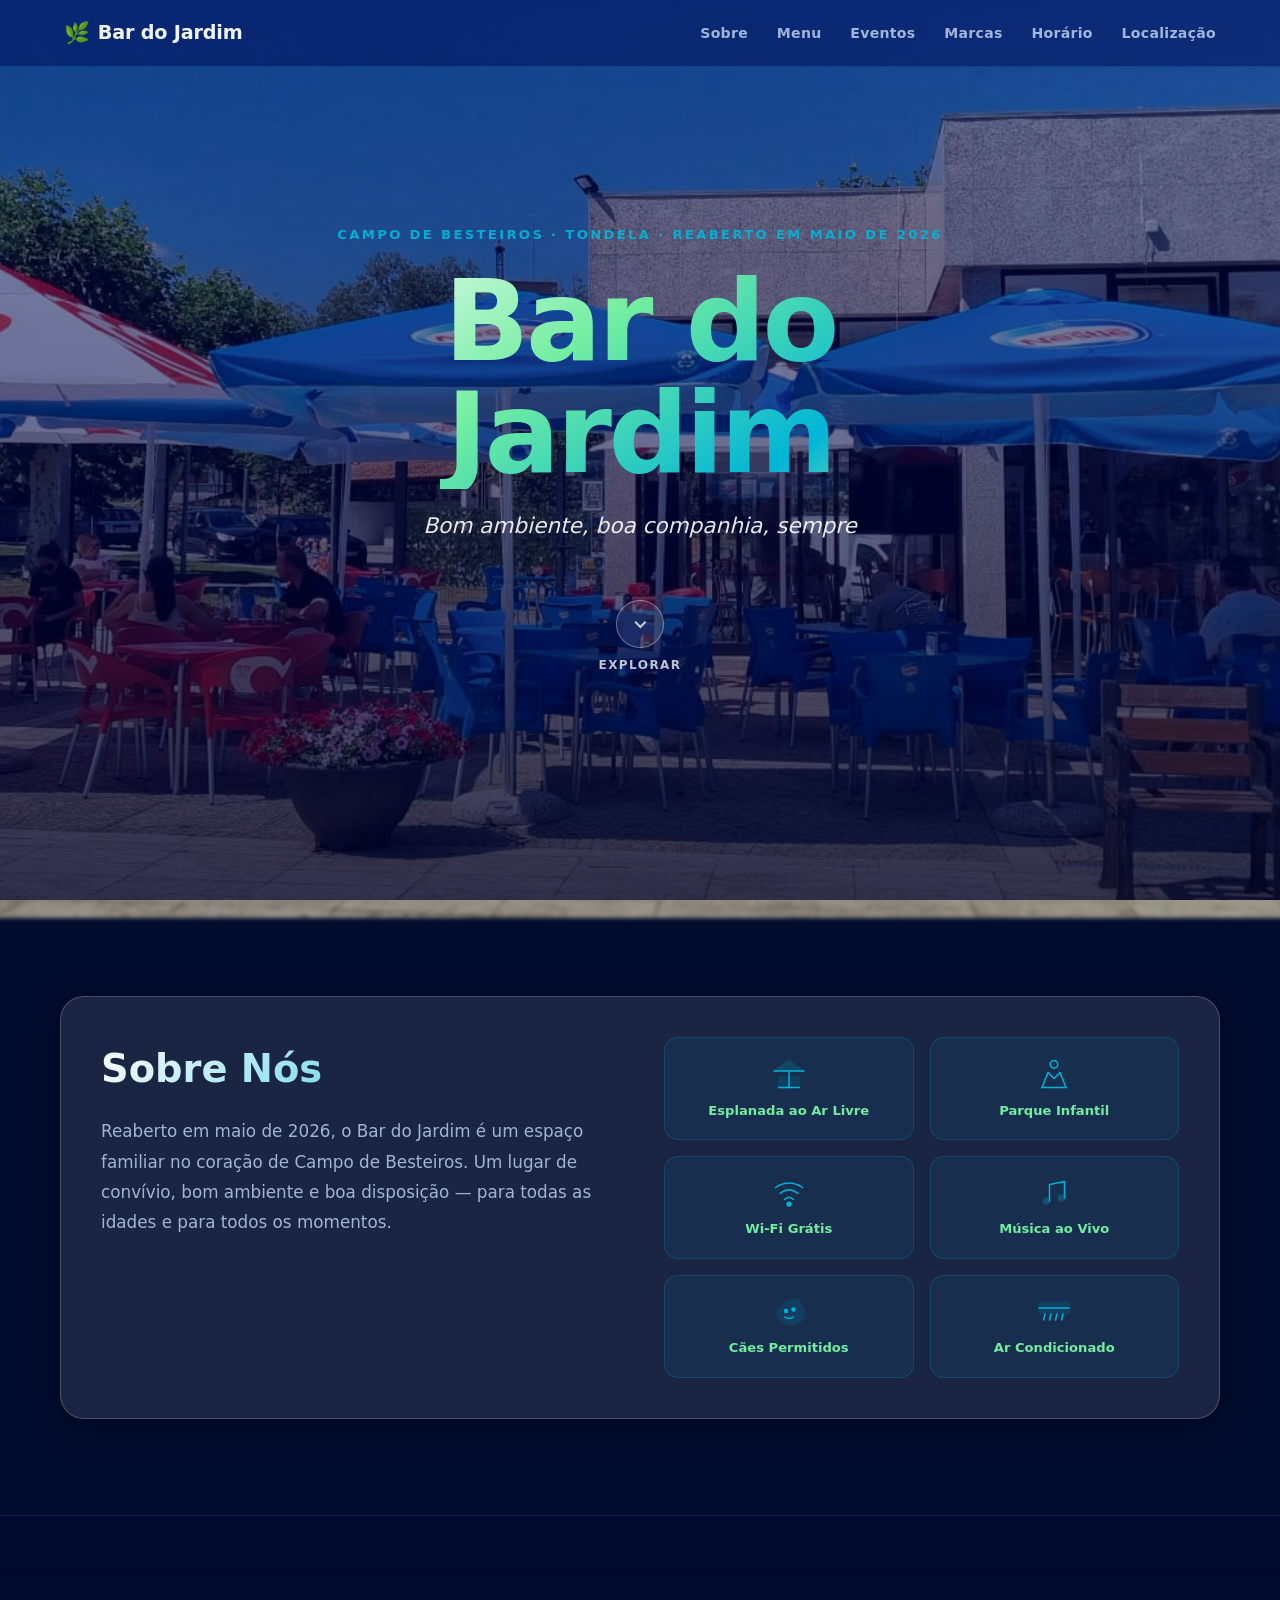
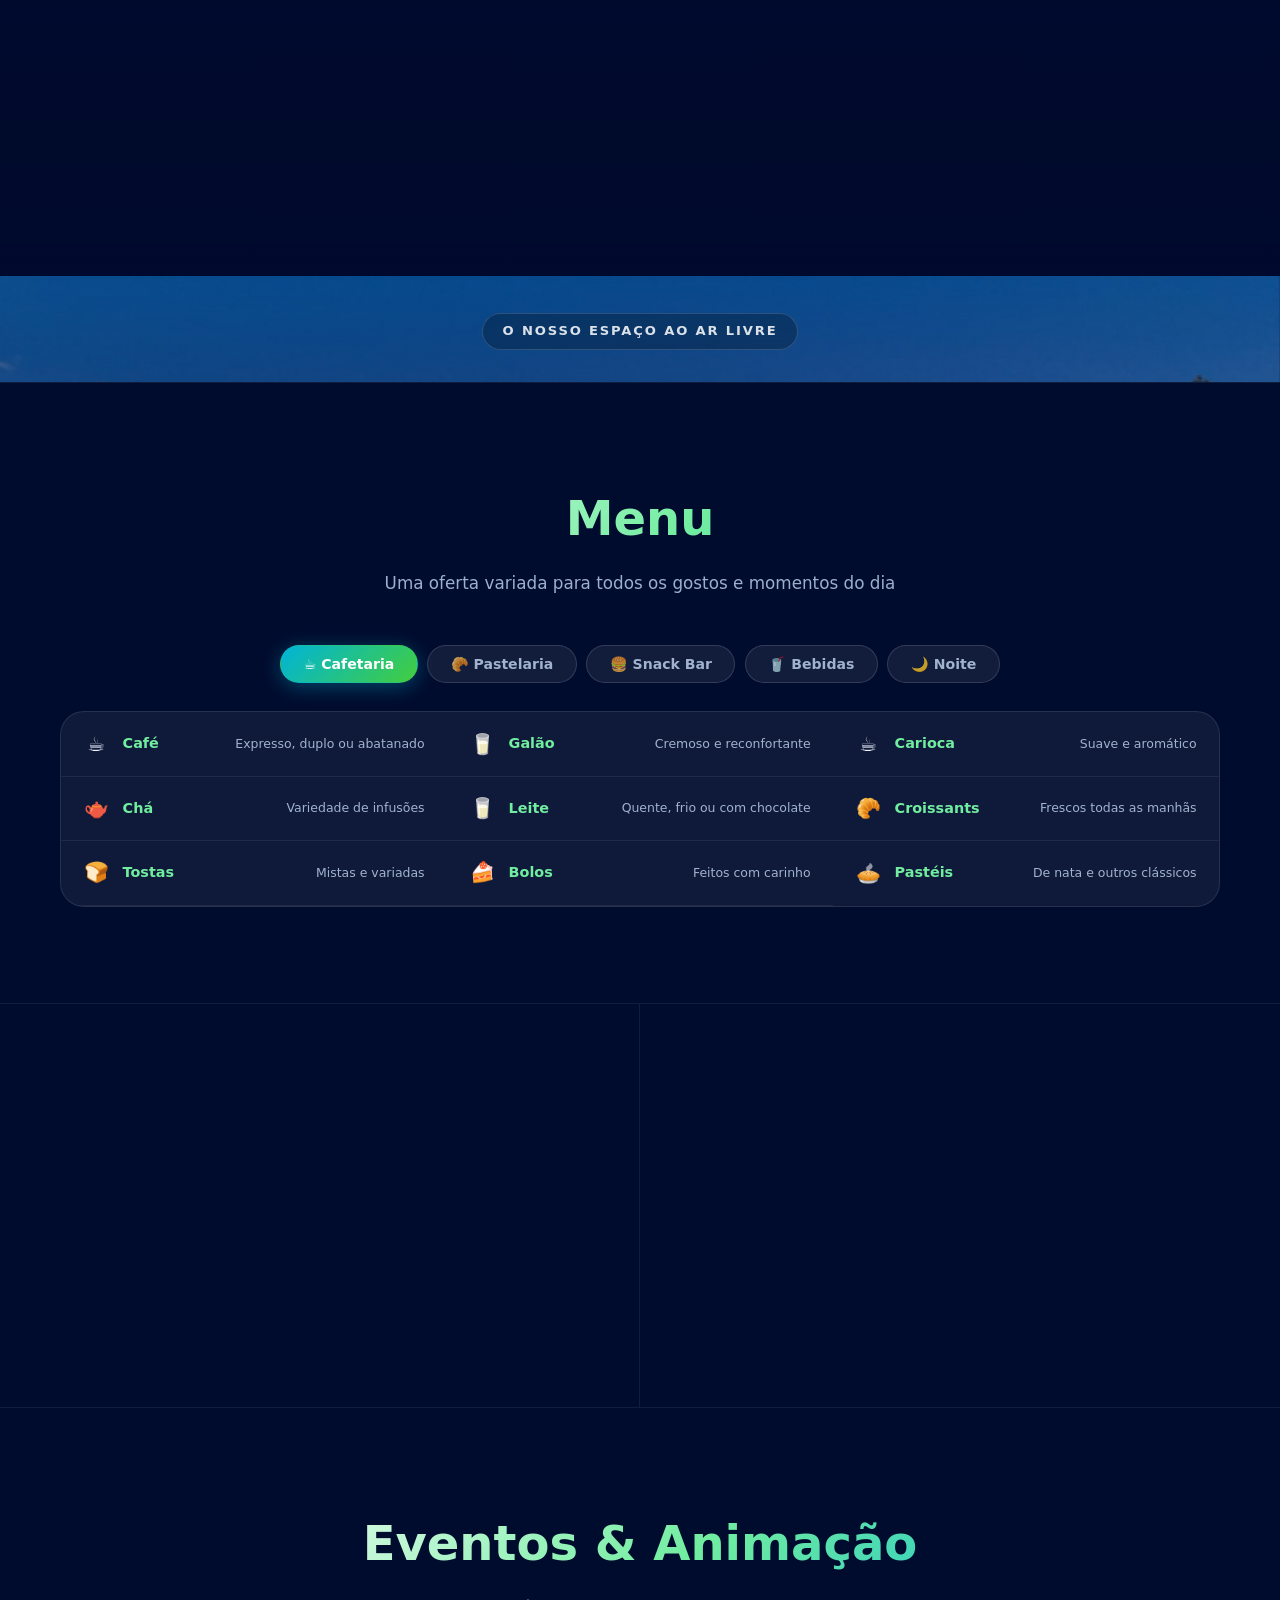
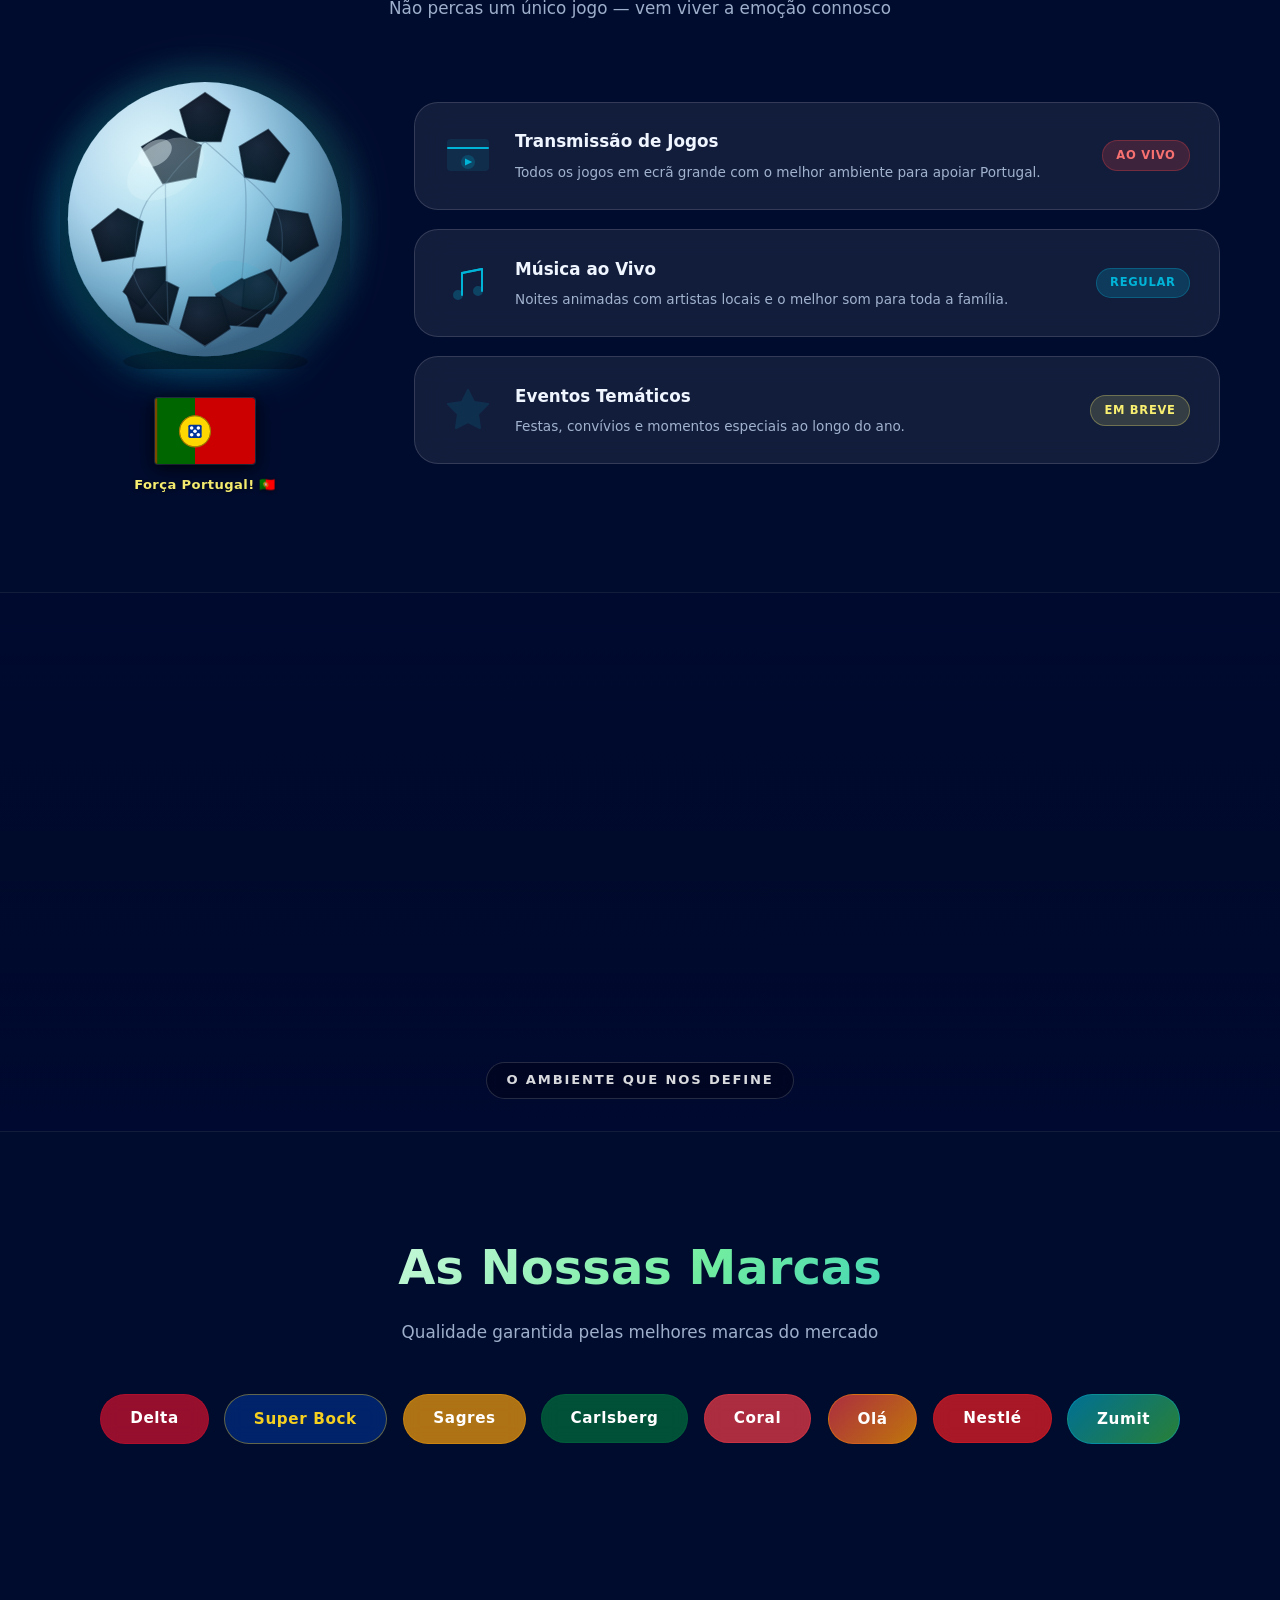
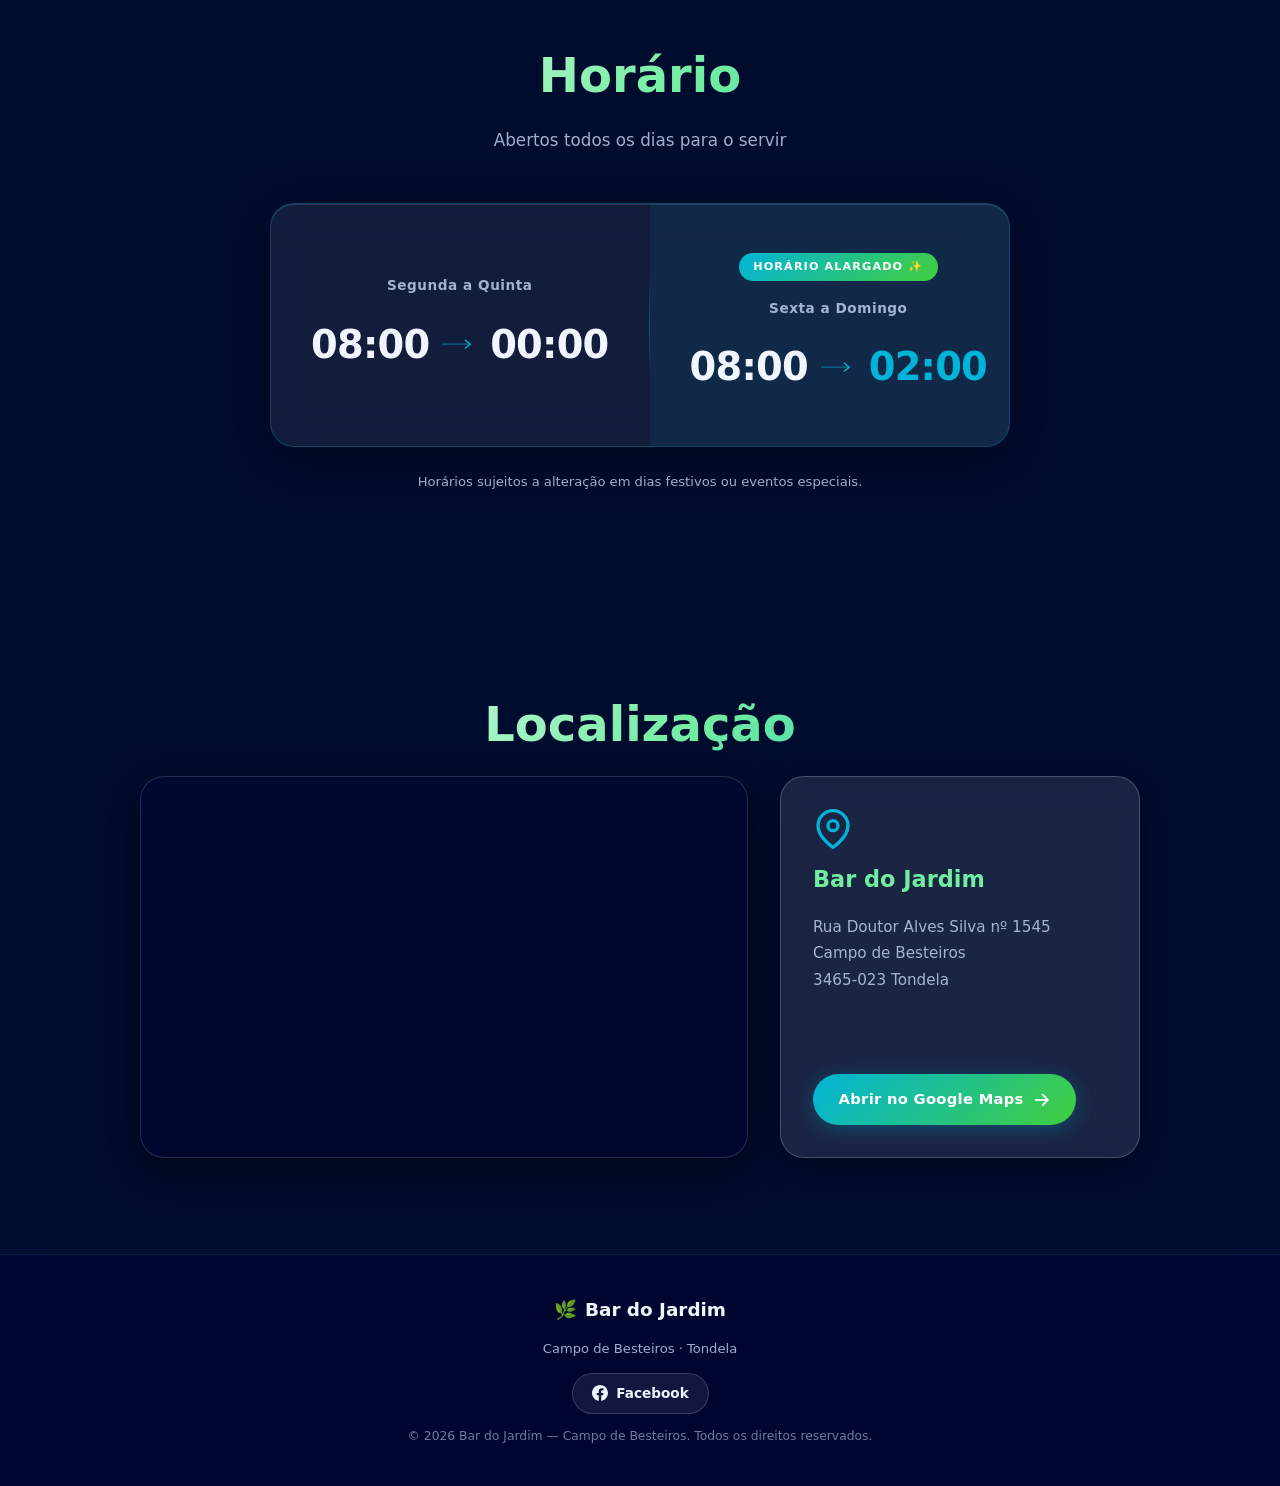
<file: index-3.html>
<!DOCTYPE html>
<html lang="pt">
<head>
  <meta charset="UTF-8" />
  <meta name="viewport" content="width=device-width, initial-scale=1.0" />
  <meta name="description" content="Bar do Jardim — Bom ambiente, boa companhia, sempre. Campo de Besteiros, Tondela. Reaberto em maio de 2026." />
  <title>Bar do Jardim — Campo de Besteiros</title>
  <link rel="stylesheet" href="css/style3.css" />
</head>
<body>

  <!-- ===== FUNDO FIXO ===== -->
  <div class="bg-fixed" aria-hidden="true">
    <div class="bg-fixed-img"></div>
    <div class="bg-fixed-overlay"></div>
  </div>

  <!-- ===== NAVBAR (sem "Galeria") ===== -->
  <nav class="navbar" id="navbar">
    <div class="nav-logo">
      <span class="nav-logo-leaf" aria-hidden="true">🌿</span>
      <span>Bar do Jardim</span>
    </div>
    <button class="nav-toggle" id="navToggle" aria-label="Abrir menu" aria-expanded="false">
      <span></span><span></span><span></span>
    </button>
    <ul class="nav-links" id="navLinks">
      <li><a href="#sobre">Sobre</a></li>
      <li><a href="#menu">Menu</a></li>
      <li><a href="#eventos">Eventos</a></li>
      <li><a href="#marcas">Marcas</a></li>
      <li><a href="#horario">Horário</a></li>
      <li><a href="#localizacao">Localização</a></li>
    </ul>
  </nav>

  <!-- ===== HERO ===== -->
  <section class="hero" id="hero">
    <div class="hero-parallax" id="heroParallax" aria-hidden="true"></div>
    <div class="hero-overlay" aria-hidden="true"></div>
    <div class="hero-content">
      <p class="hero-location">Campo de Besteiros · Tondela · Reaberto em maio de 2026</p>
      <h1 class="hero-title">Bar do Jardim</h1>
      <p class="hero-slogan">Bom ambiente, boa companhia, sempre</p>
      <a href="#sobre" class="hero-scroll-btn js-scroll" aria-label="Explorar o site">
        <span class="hero-scroll-circle">
          <svg viewBox="0 0 24 24" fill="none" stroke="currentColor" stroke-width="2.5" aria-hidden="true">
            <polyline points="6 9 12 15 18 9"/>
          </svg>
        </span>
        <span class="hero-scroll-text">Explorar</span>
      </a>
    </div>
    <div class="hero-particles" aria-hidden="true">
      <span class="particle p1"></span>
      <span class="particle p2"></span>
      <span class="particle p3"></span>
      <span class="particle p4"></span>
      <span class="particle p5"></span>
    </div>
  </section>

  <!-- ===== SOBRE NÓS ===== -->
  <section class="section" id="sobre">
    <div class="container">
      <div class="glass-card reveal sobre-card">
        <div class="sobre-text">
          <h2 class="glass-title">Sobre Nós</h2>
          <p class="sobre-body">
            Reaberto em maio de 2026, o Bar do Jardim é um espaço familiar no coração de Campo de Besteiros.
            Um lugar de convívio, bom ambiente e boa disposição — para todas as idades e para todos os momentos.
          </p>
        </div>
        <div class="features-grid">
          <div class="feature-item reveal">
            <div class="feature-icon">
              <svg viewBox="0 0 48 48" fill="none" stroke="currentColor" stroke-width="2" stroke-linecap="round" stroke-linejoin="round" aria-hidden="true">
                <path d="M4 20 L24 6 L44 20" fill="currentColor" opacity=".18"/>
                <path d="M4 20 L44 20"/>
                <line x1="24" y1="20" x2="24" y2="42"/>
                <line x1="10" y1="42" x2="38" y2="42"/>
                <rect x="10" y="28" width="28" height="14" rx="1" fill="currentColor" opacity=".12"/>
              </svg>
            </div>
            <span>Esplanada ao Ar Livre</span>
          </div>
          <div class="feature-item reveal">
            <div class="feature-icon">
              <svg viewBox="0 0 48 48" fill="none" stroke="currentColor" stroke-width="2" stroke-linecap="round" stroke-linejoin="round" aria-hidden="true">
                <circle cx="24" cy="11" r="5"/>
                <path d="M8 42 L16 22 L24 30 L32 22 L40 42"/>
                <line x1="8" y1="42" x2="40" y2="42"/>
              </svg>
            </div>
            <span>Parque Infantil</span>
          </div>
          <div class="feature-item reveal">
            <div class="feature-icon">
              <svg viewBox="0 0 48 48" fill="none" stroke="currentColor" stroke-width="2" stroke-linecap="round" aria-hidden="true">
                <path d="M6 18 Q24 6 42 18"/>
                <path d="M12 26 Q24 16 36 26"/>
                <path d="M18 34 Q24 28 30 34"/>
                <circle cx="24" cy="40" r="2.5" fill="currentColor"/>
              </svg>
            </div>
            <span>Wi-Fi Grátis</span>
          </div>
          <div class="feature-item reveal">
            <div class="feature-icon">
              <svg viewBox="0 0 48 48" fill="none" stroke="currentColor" stroke-width="2" stroke-linecap="round" stroke-linejoin="round" aria-hidden="true">
                <path d="M18 36 L18 14 L38 10 L38 32"/>
                <circle cx="14" cy="36" r="4" fill="currentColor" opacity=".25"/>
                <circle cx="34" cy="32" r="4" fill="currentColor" opacity=".25"/>
              </svg>
            </div>
            <span>Música ao Vivo</span>
          </div>
          <div class="feature-item reveal">
            <div class="feature-icon">
              <svg viewBox="0 0 48 48" fill="none" stroke="currentColor" stroke-width="2" stroke-linecap="round" stroke-linejoin="round" aria-hidden="true">
                <path d="M8 30 Q8 20 16 18 Q18 10 26 10 L32 10 L36 6 L38 14 Q44 18 44 28 Q44 38 34 40 Q30 44 24 42 Q14 40 8 30Z" fill="currentColor" opacity=".12"/>
                <circle cx="20" cy="24" r="2" fill="currentColor"/>
                <circle cx="30" cy="22" r="2" fill="currentColor"/>
                <path d="M18 32 Q24 36 30 32"/>
              </svg>
            </div>
            <span>Cães Permitidos</span>
          </div>
          <div class="feature-item reveal">
            <div class="feature-icon">
              <svg viewBox="0 0 48 48" fill="none" stroke="currentColor" stroke-width="2" stroke-linecap="round" stroke-linejoin="round" aria-hidden="true">
                <rect x="4" y="12" width="40" height="16" rx="4" fill="currentColor" opacity=".12"/>
                <line x1="4" y1="20" x2="44" y2="20"/>
                <line x1="12" y1="28" x2="10" y2="36"/>
                <line x1="20" y1="28" x2="18" y2="36"/>
                <line x1="28" y1="28" x2="26" y2="36"/>
                <line x1="36" y1="28" x2="34" y2="36"/>
              </svg>
            </div>
            <span>Ar Condicionado</span>
          </div>
        </div>
      </div>
    </div>
  </section>

  <!-- ===== FOTO DIVIDER 1 — exterior animado, entre Sobre e Menu ===== -->
  <div class="foto-divider" aria-hidden="true">
    <div class="foto-divider-img fdiv-exterior" data-parallax-speed="0.35"></div>
    <div class="foto-divider-overlay">
      <span class="foto-divider-caption">O nosso espaço ao ar livre</span>
    </div>
  </div>

  <!-- ===== MENU ===== -->
  <section class="section" id="menu">
    <div class="container">
      <h2 class="section-title reveal">Menu</h2>
      <p class="section-sub reveal">Uma oferta variada para todos os gostos e momentos do dia</p>

      <div class="tabs reveal">
        <button class="tab-btn active" data-tab="cafetaria">☕ Cafetaria</button>
        <button class="tab-btn" data-tab="pastelaria">🥐 Pastelaria</button>
        <button class="tab-btn" data-tab="snackbar">🍔 Snack Bar</button>
        <button class="tab-btn" data-tab="bebidas">🥤 Bebidas</button>
        <button class="tab-btn" data-tab="noite">🌙 Noite</button>
      </div>

      <!-- Cafetaria — lista simples, não clicável -->
      <div class="tab-content active" id="tab-cafetaria">
        <ul class="menu-lista">
          <li class="menu-item"><span class="mi-emoji">☕</span><span class="mi-nome">Café</span><span class="mi-desc">Expresso, duplo ou abatanado</span></li>
          <li class="menu-item"><span class="mi-emoji">🥛</span><span class="mi-nome">Galão</span><span class="mi-desc">Cremoso e reconfortante</span></li>
          <li class="menu-item"><span class="mi-emoji">☕</span><span class="mi-nome">Carioca</span><span class="mi-desc">Suave e aromático</span></li>
          <li class="menu-item"><span class="mi-emoji">🫖</span><span class="mi-nome">Chá</span><span class="mi-desc">Variedade de infusões</span></li>
          <li class="menu-item"><span class="mi-emoji">🥛</span><span class="mi-nome">Leite</span><span class="mi-desc">Quente, frio ou com chocolate</span></li>
          <li class="menu-item"><span class="mi-emoji">🥐</span><span class="mi-nome">Croissants</span><span class="mi-desc">Frescos todas as manhãs</span></li>
          <li class="menu-item"><span class="mi-emoji">🍞</span><span class="mi-nome">Tostas</span><span class="mi-desc">Mistas e variadas</span></li>
          <li class="menu-item"><span class="mi-emoji">🍰</span><span class="mi-nome">Bolos</span><span class="mi-desc">Feitos com carinho</span></li>
          <li class="menu-item"><span class="mi-emoji">🥧</span><span class="mi-nome">Pastéis</span><span class="mi-desc">De nata e outros clássicos</span></li>
        </ul>
      </div>

      <div class="tab-content" id="tab-pastelaria">
        <ul class="menu-lista">
          <li class="menu-item"><span class="mi-emoji">🎂</span><span class="mi-nome">Bolos do Dia</span><span class="mi-desc">Variedade diária de bolos caseiros</span></li>
          <li class="menu-item"><span class="mi-emoji">🥧</span><span class="mi-nome">Tartes</span><span class="mi-desc">Seleção de tartes frescas</span></li>
          <li class="menu-item"><span class="mi-emoji">🥪</span><span class="mi-nome">Salgados</span><span class="mi-desc">Rissóis, croquetes e empadas</span></li>
          <li class="menu-item"><span class="mi-emoji">🌭</span><span class="mi-nome">Pão com Chouriço</span><span class="mi-desc">Quentinho e irresistível</span></li>
          <li class="menu-item"><span class="mi-emoji">🍩</span><span class="mi-nome">Especialidades</span><span class="mi-desc">Surpresas da pastelaria todos os dias</span></li>
        </ul>
      </div>

      <div class="tab-content" id="tab-snackbar">
        <ul class="menu-lista">
          <li class="menu-item"><span class="mi-emoji">🥩</span><span class="mi-nome">Bifanas</span><span class="mi-desc">Suculentas e temperadas</span></li>
          <li class="menu-item"><span class="mi-emoji">🍔</span><span class="mi-nome">Hambúrgueres</span><span class="mi-desc">Grelhados na hora</span></li>
          <li class="menu-item"><span class="mi-emoji">🌭</span><span class="mi-nome">Cachorros</span><span class="mi-desc">Clássicos e especiais</span></li>
          <li class="menu-item"><span class="mi-emoji">🥩</span><span class="mi-nome">Pregos</span><span class="mi-desc">No prato ou no pão</span></li>
          <li class="menu-item"><span class="mi-emoji">🍗</span><span class="mi-nome">Panados</span><span class="mi-desc">Frango ou porco crocantes</span></li>
          <li class="menu-item"><span class="mi-emoji">🍞</span><span class="mi-nome">Tostas Quentes</span><span class="mi-desc">Mistas e variadas</span></li>
          <li class="menu-item"><span class="mi-emoji">🍕</span><span class="mi-nome">Pizzas</span><span class="mi-desc">Variedade de sabores</span></li>
        </ul>
      </div>

      <div class="tab-content" id="tab-bebidas">
        <ul class="menu-lista">
          <li class="menu-item"><span class="mi-emoji">🥤</span><span class="mi-nome">Refrigerantes</span><span class="mi-desc">Coca-Cola, Fanta, Sprite e mais</span></li>
          <li class="menu-item"><span class="mi-emoji">🍊</span><span class="mi-nome">Sumos Naturais</span><span class="mi-desc">Espremidos na hora</span></li>
          <li class="menu-item"><span class="mi-emoji">🍺</span><span class="mi-nome">Cervejas</span><span class="mi-desc">Pressão e garrafa</span></li>
          <li class="menu-item"><span class="mi-emoji">🍷</span><span class="mi-nome">Vinhos</span><span class="mi-desc">Tintos, brancos e rosés</span></li>
          <li class="menu-item"><span class="mi-emoji">🍹</span><span class="mi-nome">Sangria</span><span class="mi-desc">Caseira e refrescante</span></li>
          <li class="menu-item"><span class="mi-emoji">🥃</span><span class="mi-nome">Licores</span><span class="mi-desc">Seleção variada</span></li>
          <li class="menu-item"><span class="mi-emoji">🥤</span><span class="mi-nome">Smoothies Zumit</span><span class="mi-desc">Batidos naturais e milkshakes</span></li>
        </ul>
      </div>

      <div class="tab-content" id="tab-noite">
        <ul class="menu-lista">
          <li class="menu-item"><span class="mi-emoji">🥃</span><span class="mi-nome">Whiskys</span><span class="mi-desc">Seleção de single malts e blends</span></li>
          <li class="menu-item"><span class="mi-emoji">🍸</span><span class="mi-nome">Gin Tónico</span><span class="mi-desc">Gins premium com tónica especial</span></li>
          <li class="menu-item"><span class="mi-emoji">🥂</span><span class="mi-nome">Shots</span><span class="mi-desc">Variedade para animar a noite</span></li>
          <li class="menu-item"><span class="mi-emoji">🍹</span><span class="mi-nome">Cocktails</span><span class="mi-desc">Clássicos e criações da casa</span></li>
        </ul>
      </div>
    </div>
  </section>

  <!-- ===== FOTO DIVIDER 2 — duo exterior + interior, entre Menu e Eventos ===== -->
  <div class="foto-duo" aria-hidden="true">
    <div class="foto-duo-item">
      <div class="foto-duo-img fdiv-exterior3" data-parallax-speed="0.3"></div>
      <div class="foto-duo-overlay"><span>Esplanada</span></div>
    </div>
    <div class="foto-duo-item">
      <div class="foto-duo-img fdiv-interior" data-parallax-speed="0.3"></div>
      <div class="foto-duo-overlay"><span>Interior</span></div>
    </div>
  </div>

  <!-- ===== EVENTOS & ANIMAÇÃO ===== -->
  <section class="section" id="eventos">
    <div class="container">
      <h2 class="section-title reveal">Eventos &amp; Animação</h2>
      <p class="section-sub reveal">Não percas um único jogo — vem viver a emoção connosco</p>

      <div class="eventos-grid">

        <!-- Coluna esquerda: bola + bandeira -->
        <div class="eventos-visual reveal">
          <!-- Bola de futebol redesenhada com padrão hexagonal/pentagonal real -->
          <div class="ball-wrap">
            <svg class="football" viewBox="0 0 220 220" xmlns="http://www.w3.org/2000/svg" aria-hidden="true">
              <defs>
                <clipPath id="bola3">
                  <circle cx="110" cy="110" r="104"/>
                </clipPath>
                <!-- Gradiente 3D: luz vindo de cima-esquerda -->
                <radialGradient id="esfera3" cx="33%" cy="28%" r="72%">
                  <stop offset="0%"   stop-color="#f8fdff"/>
                  <stop offset="18%"  stop-color="#dff0f8"/>
                  <stop offset="45%"  stop-color="#b8d8ee"/>
                  <stop offset="72%"  stop-color="#7aaac8"/>
                  <stop offset="100%" stop-color="#3d6080"/>
                </radialGradient>
                <!-- Gradiente para manchas pretas com forma esférica -->
                <radialGradient id="mancha3" cx="38%" cy="32%" r="72%">
                  <stop offset="0%"   stop-color="#1c1c2e"/>
                  <stop offset="100%" stop-color="#0a0a14"/>
                </radialGradient>
                <!-- Sombra externa -->
                <filter id="sombraExterna">
                  <feDropShadow dx="0" dy="6" stdDeviation="12" flood-color="rgba(0,0,0,0.6)"/>
                </filter>
              </defs>

              <!-- Sombra sob a bola -->
              <ellipse cx="118" cy="218" rx="70" ry="10" fill="rgba(0,0,0,0.25)"/>

              <!-- Base esférica com gradiente 3D -->
              <circle cx="110" cy="110" r="104" fill="url(#esfera3)" filter="url(#sombraExterna)"/>

              <!-- Manchas hexagonais/pentagonais recortadas dentro da bola -->
              <g clip-path="url(#bola3)" fill="url(#mancha3)" stroke="rgba(10,10,25,0.6)" stroke-width="1.2">

                <!-- Pentágono do topo -->
                <polygon points="110,14 129,27 122,51 98,51 91,27"/>

                <!-- Anel superior (5 pentágonos) — centros a ~65px do centro -->
                <!-- 1 — canto superior-direito -->
                <polygon points="158,42 174,60 163,82 140,78 136,55"/>
                <!-- 2 — direito -->
                <polygon points="188,106 196,130 175,142 157,126 163,102"/>
                <!-- 3 — inferior-direito -->
                <polygon points="162,172 150,192 126,190 118,167 138,155"/>
                <!-- 4 — inferior-esquerdo -->
                <polygon points="82,190 58,188 50,165 66,150 90,162"/>
                <!-- 5 — esquerdo -->
                <polygon points="32,142 24,118 44,102 63,112 57,138"/>
                <!-- 6 — canto superior-esquerdo -->
                <polygon points="62,55 84,42 107,54 103,78 78,83"/>

                <!-- Pentágono do fundo -->
                <polygon points="110,206 91,193 98,169 122,169 129,193"/>

                <!-- Pentágonos do anel inferior (5) -->
                <!-- 1 -->
                <polygon points="140,156 160,148 172,166 160,182 138,178"/>
                <!-- 2 -->
                <polygon points="80,156 62,178 48,165 58,148 80,146"/>
              </g>

              <!-- Costura (linhas que separam os painéis) - subtis -->
              <g clip-path="url(#bola3)" stroke="rgba(80,100,130,0.35)" stroke-width="1" fill="none">
                <!-- Linhas aproximadas das costuras entre pentágonos -->
                <path d="M110,51 Q130,68 140,78"/>
                <path d="M110,51 Q90,68 80,83"/>
                <path d="M140,78 Q155,90 163,102"/>
                <path d="M140,78 Q143,100 138,155"/>
                <path d="M80,83 Q57,95 57,138"/>
                <path d="M80,83 Q80,110 82,190"/>
                <path d="M163,102 Q175,120 162,172"/>
                <path d="M57,138 Q48,155 82,190"/>
                <path d="M162,172 Q145,186 110,206"/>
                <path d="M82,190 Q95,200 110,206"/>
              </g>

              <!-- Brilho especular primário (elipse larga) -->
              <ellipse cx="80" cy="72" rx="32" ry="20"
                fill="white" opacity=".28"
                transform="rotate(-32 80 72)"/>

              <!-- Brilho especular secundário (ponto quente) -->
              <ellipse cx="72" cy="60" rx="14" ry="9"
                fill="white" opacity=".45"
                transform="rotate(-32 72 60)"/>

              <!-- Reflexo suave no fundo inferior -->
              <ellipse cx="140" cy="160" rx="28" ry="16"
                fill="rgba(0,180,216,0.07)"
                transform="rotate(25 140 160)"/>
            </svg>
            <div class="ball-glow" aria-hidden="true"></div>
          </div>

          <!-- Bandeira portuguesa em SVG puro -->
          <div class="flag-wrap" aria-label="Bandeira de Portugal">
            <svg class="flag-pt" viewBox="0 0 90 60" xmlns="http://www.w3.org/2000/svg" aria-hidden="true">
              <!-- Verde -->
              <rect x="0" y="0" width="36" height="60" fill="#006600"/>
              <!-- Vermelho -->
              <rect x="36" y="0" width="54" height="60" fill="#CC0000"/>
              <!-- Esfera armilar / círculo amarelo (simplificado) -->
              <circle cx="36" cy="30" r="14" fill="#FFD700" stroke="#996600" stroke-width="1"/>
              <!-- Escudo azul simplificado -->
              <rect x="30" y="24" width="12" height="12" rx="1.5" fill="#003399"/>
              <!-- Cinco quinas (5 pontos brancos em X) -->
              <circle cx="33" cy="27" r="1.6" fill="white"/>
              <circle cx="39" cy="27" r="1.6" fill="white"/>
              <circle cx="36" cy="30" r="1.6" fill="white"/>
              <circle cx="33" cy="33" r="1.6" fill="white"/>
              <circle cx="39" cy="33" r="1.6" fill="white"/>
              <!-- Borda dourada exterior no círculo -->
              <circle cx="36" cy="30" r="14" fill="none" stroke="#AA8800" stroke-width=".6"/>
              <!-- Hastil -->
              <rect x="-1" y="0" width="3" height="60" fill="#7a4a00" rx="1"/>
            </svg>
            <span class="flag-label">Força Portugal! 🇵🇹</span>
          </div>
        </div>

        <!-- Coluna direita: cards de eventos -->
        <div class="eventos-cards">
          <div class="glass-evento-card reveal">
            <div class="evento-icon">
              <svg viewBox="0 0 48 48" fill="none" stroke="currentColor" stroke-width="2" stroke-linecap="round" aria-hidden="true">
                <rect x="4" y="8" width="40" height="30" rx="3" fill="currentColor" opacity=".1"/>
                <line x1="4" y1="16" x2="44" y2="16"/>
                <circle cx="24" cy="30" r="6" fill="currentColor" opacity=".2"/>
                <polygon points="22,28 22,32 26,30" fill="currentColor"/>
              </svg>
            </div>
            <div>
              <h3>Transmissão de Jogos</h3>
              <p>Todos os jogos em ecrã grande com o melhor ambiente para apoiar Portugal.</p>
            </div>
            <span class="evento-tag evento-live">Ao Vivo</span>
          </div>
          <div class="glass-evento-card reveal">
            <div class="evento-icon">
              <svg viewBox="0 0 48 48" fill="none" stroke="currentColor" stroke-width="2" stroke-linecap="round" stroke-linejoin="round" aria-hidden="true">
                <path d="M18 36 L18 14 L38 10 L38 32"/>
                <circle cx="14" cy="36" r="4" fill="currentColor" opacity=".25"/>
                <circle cx="34" cy="32" r="4" fill="currentColor" opacity=".25"/>
                <line x1="18" y1="14" x2="38" y2="10"/>
              </svg>
            </div>
            <div>
              <h3>Música ao Vivo</h3>
              <p>Noites animadas com artistas locais e o melhor som para toda a família.</p>
            </div>
            <span class="evento-tag evento-music">Regular</span>
          </div>
          <div class="glass-evento-card reveal">
            <div class="evento-icon">
              <svg viewBox="0 0 48 48" fill="none" stroke="currentColor" stroke-width="2" stroke-linecap="round" stroke-linejoin="round" aria-hidden="true">
                <path d="M24 4 L30 16 L44 18 L34 28 L36 42 L24 36 L12 42 L14 28 L4 18 L18 16Z" fill="currentColor" opacity=".12"/>
              </svg>
            </div>
            <div>
              <h3>Eventos Temáticos</h3>
              <p>Festas, convívios e momentos especiais ao longo do ano.</p>
            </div>
            <span class="evento-tag evento-soon">Em breve</span>
          </div>
        </div>
      </div>
    </div>
  </section>

  <!-- ===== FOTO DIVIDER 3 — interior a full-width, entre Eventos e Marcas ===== -->
  <div class="foto-divider foto-divider--tall" aria-hidden="true">
    <div class="foto-divider-img fdiv-interior2" data-parallax-speed="0.25"></div>
    <div class="foto-divider-overlay">
      <span class="foto-divider-caption">O ambiente que nos define</span>
    </div>
  </div>

  <!-- ===== MARCAS ===== -->
  <section class="section" id="marcas">
    <div class="container">
      <h2 class="section-title reveal">As Nossas Marcas</h2>
      <p class="section-sub reveal">Qualidade garantida pelas melhores marcas do mercado</p>
      <div class="brands-flow reveal">
        <span class="brand-pill brand-delta">Delta</span>
        <span class="brand-pill brand-superbock">Super Bock</span>
        <span class="brand-pill brand-sagres">Sagres</span>
        <span class="brand-pill brand-carlsberg">Carlsberg</span>
        <span class="brand-pill brand-coral">Coral</span>
        <span class="brand-pill brand-ola">Olá</span>
        <span class="brand-pill brand-nestle">Nestlé</span>
        <span class="brand-pill brand-zumit">Zumit</span>
      </div>
    </div>
  </section>

  <!-- ===== HORÁRIO ===== -->
  <section class="section" id="horario">
    <div class="container">
      <h2 class="section-title reveal">Horário</h2>
      <p class="section-sub reveal">Abertos todos os dias para o servir</p>
      <div class="glass-horario reveal">
        <div class="horario-bloco">
          <div class="horario-dias">Segunda a Quinta</div>
          <div class="horario-horas">
            <span class="h-hora">08:00</span>
            <span class="h-sep">
              <svg viewBox="0 0 40 16" fill="none" aria-hidden="true">
                <line x1="0" y1="8" x2="32" y2="8" stroke="currentColor" stroke-width="1.5" opacity=".5"/>
                <polyline points="26,3 32,8 26,13" stroke="currentColor" stroke-width="1.5" fill="none"/>
              </svg>
            </span>
            <span class="h-hora">00:00</span>
          </div>
        </div>
        <div class="horario-divider" aria-hidden="true"></div>
        <div class="horario-bloco horario-destaque">
          <div class="horario-badge">Horário Alargado ✨</div>
          <div class="horario-dias">Sexta a Domingo</div>
          <div class="horario-horas">
            <span class="h-hora">08:00</span>
            <span class="h-sep">
              <svg viewBox="0 0 40 16" fill="none" aria-hidden="true">
                <line x1="0" y1="8" x2="32" y2="8" stroke="currentColor" stroke-width="1.5" opacity=".5"/>
                <polyline points="26,3 32,8 26,13" stroke="currentColor" stroke-width="1.5" fill="none"/>
              </svg>
            </span>
            <span class="h-hora h-destaque">02:00</span>
          </div>
        </div>
      </div>
      <p class="horario-nota reveal">
        Horários sujeitos a alteração em dias festivos ou eventos especiais.
      </p>
    </div>
  </section>

  <!-- ===== LOCALIZAÇÃO — embed Maps + morada + botão ===== -->
  <section class="section" id="localizacao">
    <div class="container">
      <h2 class="section-title reveal">Localização</h2>
      <div class="localizacao-wrap reveal">

        <!-- Mapa embed -->
        <div class="mapa-container">
          <iframe
            title="Localização Bar do Jardim no Google Maps"
            src="https://maps.google.com/maps?q=40.555862,-8.134108&z=17&output=embed"
            width="100%"
            height="100%"
            style="border:0;"
            allowfullscreen=""
            loading="lazy"
            referrerpolicy="no-referrer-when-downgrade">
          </iframe>
        </div>

        <!-- Morada e botão -->
        <div class="localizacao-info glass-card">
          <div class="loc-pin-icon" aria-hidden="true">
            <svg viewBox="0 0 24 24" fill="none" stroke="currentColor" stroke-width="2" stroke-linecap="round" stroke-linejoin="round">
              <path d="M21 10c0 7-9 13-9 13s-9-6-9-13a9 9 0 0118 0z"/>
              <circle cx="12" cy="10" r="3"/>
            </svg>
          </div>
          <p class="localizacao-nome">Bar do Jardim</p>
          <p class="localizacao-morada">
            Rua Doutor Alves Silva nº 1545<br/>
            Campo de Besteiros<br/>
            3465-023 Tondela
          </p>
          <a
            href="https://maps.google.com/?q=40.555862,-8.134108"
            target="_blank"
            rel="noopener noreferrer"
            class="btn-maps"
          >
            Abrir no Google Maps
            <svg viewBox="0 0 20 20" fill="currentColor" aria-hidden="true">
              <path fill-rule="evenodd" d="M10.293 3.293a1 1 0 011.414 0l6 6a1 1 0 010 1.414l-6 6a1 1 0 01-1.414-1.414L14.586 11H3a1 1 0 110-2h11.586l-4.293-4.293a1 1 0 010-1.414z" clip-rule="evenodd"/>
            </svg>
          </a>
        </div>
      </div>
    </div>
  </section>

  <!-- ===== FOOTER ===== -->
  <footer class="footer">
    <div class="container footer-inner">
      <div class="footer-brand">
        <span aria-hidden="true">🌿</span>
        <span>Bar do Jardim</span>
      </div>
      <p class="footer-local">Campo de Besteiros · Tondela</p>
      <div class="footer-social">
        <!-- SUBSTITUIR # pelo link do Facebook quando disponível -->
        <a href="#" class="footer-fb" aria-label="Página do Facebook do Bar do Jardim">
          <svg viewBox="0 0 24 24" fill="currentColor" aria-hidden="true">
            <path d="M24 12.073c0-6.627-5.373-12-12-12s-12 5.373-12 12c0 5.99 4.388 10.954 10.125 11.854v-8.385H7.078v-3.47h3.047V9.43c0-3.007 1.792-4.669 4.533-4.669 1.312 0 2.686.235 2.686.235v2.953H15.83c-1.491 0-1.956.925-1.956 1.874v2.25h3.328l-.532 3.47h-2.796v8.385C19.612 23.027 24 18.062 24 12.073z"/>
          </svg>
          Facebook
        </a>
      </div>
      <p class="footer-copy">&copy; 2026 Bar do Jardim — Campo de Besteiros. Todos os direitos reservados.</p>
    </div>
  </footer>

  <script src="js/main3.js"></script>
</body>
</html>
</file>
<file: css/style3.css>
/* ============================================================
   Bar do Jardim — style3.css  (Glassmorphism v2)
   Base: style2.css — com correções aplicadas:
   1. Fundo menos escuro (overlay mais suave)
   2. Galeria integrada como fotos divider com parallax
   3. Menu como lista informativa (sem aparência de botão)
   4. Bola de futebol redesenhada + bandeira portuguesa
   5. Localização com embed Google Maps
   Paleta: #0007CE #00B4D8 #43CE3D #71EDA0 #C3F77F #F9F071
   ============================================================ */

/* ---------- Reset & variáveis ---------- */
*, *::before, *::after { box-sizing: border-box; margin: 0; padding: 0; }

:root {
  --azul:     #0007CE;
  --ciano:    #00B4D8;
  --verde:    #43CE3D;
  --verde-cl: #71EDA0;
  --lima:     #C3F77F;
  --amarelo:  #F9F071;

  /* Glass mais visível (mais branco) para compensar o fundo mais claro */
  --glass-bg:     rgba(255, 255, 255, 0.1);
  --glass-border: rgba(255, 255, 255, 0.2);
  --glass-shadow: 0 8px 32px rgba(0, 0, 0, 0.35);
  --glass-blur:   blur(18px);

  --text:       #f0f6ff;
  --text-muted: rgba(210, 230, 255, 0.75);

  --radius:    14px;
  --radius-lg: 24px;
  --transition: 0.35s cubic-bezier(0.4, 0, 0.2, 1);
  --font: 'Segoe UI', system-ui, -apple-system, sans-serif;
}

html {
  /* scroll-behavior: smooth é substituído pelo JS com easing personalizado */
  scroll-behavior: auto;
}

body {
  font-family: var(--font);
  color: var(--text);
  line-height: 1.65;
  overflow-x: hidden;
  background: #000c2e;
}

a { color: inherit; text-decoration: none; }
img { display: block; max-width: 100%; }
button { cursor: pointer; font-family: inherit; }

/* ---------- Fundo fixo — overlay MAIS SUAVE ---------- */
.bg-fixed {
  position: fixed;
  inset: 0;
  z-index: -2;
}
.bg-fixed-img {
  position: absolute;
  inset: 0;
  background: url('../images/exterior.jpg') center center / cover no-repeat;
  /* Menos escuro: brightness(.72) em vez de .55; blur reduzido para 2px */
  filter: blur(2px) brightness(.72) saturate(.85);
  transform: scale(1.04);
}
.bg-fixed-img::after {
  content: '';
  position: absolute;
  inset: 0;
  background: linear-gradient(135deg, #000c2e 0%, #0007CE 50%, #001a6e 100%);
  opacity: 0;
}
.bg-fixed-overlay {
  position: absolute;
  inset: 0;
  /* Opacidade reduzida: 0.28 e 0.42 em vez de 0.45 e 0.6 */
  background: linear-gradient(
    180deg,
    rgba(0, 5, 50, 0.28) 0%,
    rgba(0, 3, 30, 0.42) 100%
  );
}

/* ---------- Utilitários ---------- */
.container {
  width: min(1160px, 92vw);
  margin-inline: auto;
}

.section { padding: 6rem 0; }

.section-title {
  font-size: clamp(1.9rem, 4vw, 3rem);
  font-weight: 800;
  text-align: center;
  margin-bottom: 0.75rem;
  background: linear-gradient(135deg, #fff 10%, var(--verde-cl) 55%, var(--ciano) 100%);
  -webkit-background-clip: text;
  -webkit-text-fill-color: transparent;
  background-clip: text;
}
.section-sub {
  text-align: center;
  color: var(--text-muted);
  font-size: 1.05rem;
  max-width: 560px;
  margin: 0 auto 3rem;
}

/* ---------- Glass base (ligeiramente mais opaco para legibilidade) ---------- */
.glass-card {
  background: var(--glass-bg);
  border: 1px solid var(--glass-border);
  border-radius: var(--radius-lg);
  box-shadow: var(--glass-shadow);
  backdrop-filter: var(--glass-blur);
  -webkit-backdrop-filter: var(--glass-blur);
  padding: 2.5rem;
}
@supports not (backdrop-filter: blur(1px)) {
  .glass-card {
    background: rgba(0, 5, 100, 0.88);
    border-color: rgba(0, 180, 216, 0.3);
  }
}

.glass-title {
  font-size: clamp(1.6rem, 3.5vw, 2.4rem);
  font-weight: 800;
  margin-bottom: 1rem;
  background: linear-gradient(135deg, #fff, var(--ciano));
  -webkit-background-clip: text;
  -webkit-text-fill-color: transparent;
  background-clip: text;
}

/* ---------- Animações de entrada ---------- */
.reveal {
  opacity: 0;
  transform: translateY(28px);
  transition: opacity 0.7s ease, transform 0.7s ease;
}
.reveal.visible {
  opacity: 1;
  transform: translateY(0);
}

/* ---------- NAVBAR ---------- */
.navbar {
  position: fixed;
  top: 0; left: 0; right: 0;
  z-index: 1000;
  display: flex;
  align-items: center;
  justify-content: space-between;
  padding: 1rem 5%;
  background: rgba(0, 5, 80, 0.45); /* menos opaco para respirar com fundo mais claro */
  border-bottom: 1px solid rgba(0, 180, 216, 0.2);
  backdrop-filter: blur(22px);
  -webkit-backdrop-filter: blur(22px);
  transition: background var(--transition), box-shadow var(--transition);
}
.navbar.scrolled {
  background: rgba(0, 4, 60, 0.82);
  box-shadow: 0 4px 30px rgba(0, 0, 0, 0.45);
}
@supports not (backdrop-filter: blur(1px)) {
  .navbar { background: rgba(0, 5, 100, 0.97); }
}

.nav-logo {
  display: flex;
  align-items: center;
  gap: .5rem;
  font-weight: 800;
  font-size: 1.2rem;
  letter-spacing: -.01em;
}
.nav-logo-leaf { font-size: 1.3rem; }

.nav-links {
  display: flex;
  list-style: none;
  gap: 1.8rem;
}
.nav-links a {
  font-size: .88rem;
  font-weight: 600;
  color: var(--text-muted);
  letter-spacing: .02em;
  transition: color var(--transition);
  position: relative;
  padding-bottom: 2px;
}
.nav-links a::after {
  content: '';
  position: absolute;
  bottom: -2px; left: 0; right: 100%;
  height: 2px;
  background: linear-gradient(90deg, var(--ciano), var(--verde));
  transition: right var(--transition);
}
.nav-links a:hover, .nav-links a.active { color: #fff; }
.nav-links a:hover::after, .nav-links a.active::after { right: 0; }

.nav-toggle {
  display: none;
  flex-direction: column;
  gap: 5px;
  background: none;
  border: none;
  padding: 4px;
  z-index: 10;
}
.nav-toggle span {
  display: block;
  width: 24px; height: 2px;
  background: var(--text);
  border-radius: 2px;
  transition: transform var(--transition), opacity var(--transition);
}
.nav-toggle.open span:nth-child(1) { transform: translateY(7px) rotate(45deg); }
.nav-toggle.open span:nth-child(2) { opacity: 0; }
.nav-toggle.open span:nth-child(3) { transform: translateY(-7px) rotate(-45deg); }

/* ---------- HERO ---------- */
.hero {
  position: relative;
  min-height: 100vh;
  display: flex;
  align-items: center;
  justify-content: center;
  text-align: center;
  overflow: hidden;
}

.hero-parallax {
  position: absolute;
  inset: -15%;
  background: url('../images/exterior.jpg') center center / cover no-repeat;
  will-change: transform;
}

.hero-overlay {
  position: absolute;
  inset: 0;
  /* Overlay mais suave no hero */
  background: linear-gradient(
    180deg,
    rgba(0, 4, 80, 0.38) 0%,
    rgba(0, 3, 60, 0.58) 55%,
    rgba(0, 2, 40, 0.78) 100%
  );
}

.hero-content {
  position: relative;
  z-index: 1;
  max-width: 780px;
  padding: 2rem 1.5rem;
  animation: heroFadeIn 1.2s ease forwards;
}
@keyframes heroFadeIn {
  from { opacity: 0; transform: translateY(24px); }
  to   { opacity: 1; transform: translateY(0); }
}

.hero-location {
  font-size: .82rem;
  font-weight: 700;
  letter-spacing: .18em;
  text-transform: uppercase;
  color: var(--ciano);
  margin-bottom: 1.2rem;
  opacity: .95;
}

.hero-title {
  font-size: clamp(3.5rem, 10vw, 7rem);
  font-weight: 900;
  line-height: 1;
  letter-spacing: -.03em;
  background: linear-gradient(145deg, #ffffff 0%, var(--verde-cl) 40%, var(--ciano) 75%, var(--lima) 100%);
  -webkit-background-clip: text;
  -webkit-text-fill-color: transparent;
  background-clip: text;
  margin-bottom: 1.2rem;
}

.hero-slogan {
  font-size: clamp(1rem, 2.5vw, 1.35rem);
  font-weight: 400;
  font-style: italic;
  color: rgba(255, 255, 255, 0.9);
  margin-bottom: 2.5rem;
}

.hero-scroll-btn {
  display: inline-flex;
  flex-direction: column;
  align-items: center;
  gap: .5rem;
  color: rgba(255,255,255,.75);
  transition: color var(--transition), transform var(--transition);
  margin-top: 1rem;
}
.hero-scroll-btn:hover { color: var(--ciano); transform: translateY(4px); }

.hero-scroll-circle {
  width: 48px; height: 48px;
  border-radius: 50%;
  border: 1.5px solid rgba(255,255,255,.35);
  background: rgba(255,255,255,.1);
  backdrop-filter: blur(10px);
  display: flex;
  align-items: center;
  justify-content: center;
  animation: bounceScroll 2.2s ease-in-out infinite;
}
.hero-scroll-circle svg { width: 1.3rem; height: 1.3rem; }
.hero-scroll-text { font-size: .75rem; letter-spacing: .12em; text-transform: uppercase; font-weight: 600; }

@keyframes bounceScroll {
  0%, 100% { transform: translateY(0); }
  50% { transform: translateY(7px); }
}

/* Partículas decorativas */
.hero-particles { position: absolute; inset: 0; pointer-events: none; z-index: 0; }
.particle { position: absolute; border-radius: 50%; animation: floatUp linear infinite; opacity: 0; }
.p1 { width:6px; height:6px; background:var(--ciano); left:15%; animation-duration:8s; animation-delay:0s; bottom:-10px; }
.p2 { width:4px; height:4px; background:var(--verde); left:35%; animation-duration:11s; animation-delay:2s; bottom:-10px; }
.p3 { width:8px; height:8px; background:var(--amarelo); left:60%; animation-duration:9s; animation-delay:1s; bottom:-10px; }
.p4 { width:3px; height:3px; background:var(--verde-cl); left:78%; animation-duration:13s; animation-delay:3s; bottom:-10px; }
.p5 { width:5px; height:5px; background:var(--lima); left:50%; animation-duration:10s; animation-delay:5s; bottom:-10px; }

@keyframes floatUp {
  0%   { opacity:0; transform: translateY(0) scale(1); }
  10%  { opacity:.7; }
  90%  { opacity:.3; }
  100% { opacity:0; transform: translateY(-100vh) scale(0.4); }
}

/* ---------- SOBRE NÓS ---------- */
.sobre-card { display: grid; grid-template-columns: 1fr 1fr; gap: 3rem; align-items: start; }
.sobre-body { color: var(--text-muted); font-size: 1.05rem; line-height: 1.8; margin-top: .8rem; }

.features-grid {
  display: grid;
  grid-template-columns: repeat(2, 1fr);
  gap: 1rem;
}
.feature-item {
  display: flex;
  flex-direction: column;
  align-items: center;
  gap: .5rem;
  background: rgba(0, 180, 216, 0.08);
  border: 1px solid rgba(0, 180, 216, 0.2);
  border-radius: var(--radius);
  padding: 1.1rem .8rem;
  text-align: center;
  font-size: .82rem;
  font-weight: 600;
  color: var(--verde-cl);
  transition: background var(--transition), border-color var(--transition), transform var(--transition);
}
.feature-item:hover {
  background: rgba(0, 180, 216, 0.16);
  border-color: rgba(0, 180, 216, 0.45);
  transform: translateY(-3px);
}
.feature-icon { width: 36px; height: 36px; color: var(--ciano); }
.feature-icon svg { width: 100%; height: 100%; }

/* ---------- FOTO DIVIDERS com parallax ---------- */
.foto-divider {
  position: relative;
  width: 100%;
  height: 52vh;
  min-height: 300px;
  overflow: hidden;
  /* Linha de separação visual suave */
  border-top: 1px solid rgba(255,255,255,.07);
  border-bottom: 1px solid rgba(255,255,255,.07);
}
.foto-divider--tall {
  height: 60vh;
  min-height: 380px;
}

.foto-divider-img {
  position: absolute;
  /* Inset negativo para dar espaço ao movimento do parallax */
  inset: -20% 0;
  background-size: cover;
  background-position: center;
  background-repeat: no-repeat;
  will-change: transform;
}

/* Imagens específicas */
.fdiv-exterior  { background-image: url('../images/exterior.jpg'); }
.fdiv-exterior3 { background-image: url('../images/exterior3.jpg'); }
.fdiv-interior  { background-image: url('../images/interior.jpg'); }
.fdiv-interior2 { background-image: url('../images/interior2.jpg'); }

.foto-divider-overlay {
  position: absolute;
  inset: 0;
  background: linear-gradient(
    180deg,
    rgba(0,5,50,.3) 0%,
    rgba(0,3,30,.15) 50%,
    rgba(0,5,50,.4) 100%
  );
  display: flex;
  align-items: flex-end;
  justify-content: center;
  padding-bottom: 2rem;
}

.foto-divider-caption {
  color: rgba(255,255,255,.85);
  font-size: .82rem;
  font-weight: 600;
  letter-spacing: .14em;
  text-transform: uppercase;
  background: rgba(0,0,0,.25);
  backdrop-filter: blur(6px);
  padding: .4rem 1.2rem;
  border-radius: 50px;
  border: 1px solid rgba(255,255,255,.15);
}

/* Duo de fotos lado a lado */
.foto-duo {
  display: grid;
  grid-template-columns: 1fr 1fr;
  height: 45vh;
  min-height: 260px;
  border-top: 1px solid rgba(255,255,255,.07);
  border-bottom: 1px solid rgba(255,255,255,.07);
}
.foto-duo-item {
  position: relative;
  overflow: hidden;
}
.foto-duo-item:first-child {
  border-right: 1px solid rgba(255,255,255,.07);
}
.foto-duo-img {
  position: absolute;
  inset: -20% 0;
  background-size: cover;
  background-position: center;
  background-repeat: no-repeat;
  will-change: transform;
}
.foto-duo-overlay {
  position: absolute;
  inset: 0;
  background: rgba(0,3,30,.2);
  display: flex;
  align-items: flex-end;
  justify-content: flex-start;
  padding: 1.2rem 1.4rem;
  opacity: 0;
  transition: opacity .4s;
}
.foto-duo-item:hover .foto-duo-overlay { opacity: 1; }
.foto-duo-overlay span {
  color: rgba(255,255,255,.9);
  font-size: .78rem;
  font-weight: 700;
  letter-spacing: .12em;
  text-transform: uppercase;
  background: rgba(0,0,0,.3);
  backdrop-filter: blur(6px);
  padding: .3rem .9rem;
  border-radius: 50px;
  border: 1px solid rgba(255,255,255,.15);
}

/* ---------- MENU — tabs (clicáveis) + lista informativa ---------- */
.tabs {
  display: flex;
  flex-wrap: wrap;
  gap: .6rem;
  justify-content: center;
  margin-bottom: 1.8rem;
}

.tab-btn {
  background: rgba(255,255,255,.07);
  border: 1px solid rgba(255,255,255,.14);
  color: var(--text-muted);
  padding: .6rem 1.4rem;
  border-radius: 50px;
  font-size: .88rem;
  font-weight: 600;
  backdrop-filter: blur(10px);
  transition: all var(--transition);
}
.tab-btn:hover { border-color: var(--ciano); color: var(--ciano); }
.tab-btn.active {
  background: linear-gradient(135deg, var(--ciano), var(--verde));
  border-color: transparent;
  color: #fff;
  box-shadow: 0 4px 20px rgba(0,180,216,.35);
}

.tab-content { display: none; }
.tab-content.active { display: block; }

/* Lista informativa dos itens — sem aparência de botão/card clicável */
.menu-lista {
  list-style: none;
  display: grid;
  grid-template-columns: repeat(auto-fill, minmax(300px, 1fr));
  background: rgba(255,255,255,.06);
  border: 1px solid rgba(255,255,255,.1);
  border-radius: var(--radius-lg);
  backdrop-filter: blur(14px);
  -webkit-backdrop-filter: blur(14px);
  overflow: hidden;
}
@supports not (backdrop-filter: blur(1px)) {
  .menu-lista { background: rgba(0,5,100,.8); }
}

.menu-item {
  display: flex;
  align-items: center;
  gap: .85rem;
  padding: .95rem 1.4rem;
  border-bottom: 1px solid rgba(255,255,255,.07);
  /* Não interactivo — apenas descritivo */
  cursor: default;
  user-select: none;
  pointer-events: none;
  transition: background .2s;
}
/* Último da coluna: sem borda inferior (aproximação com CSS) */
.menu-item:last-child { border-bottom: none; }

.mi-emoji {
  font-size: 1.25rem;
  flex-shrink: 0;
  width: 1.6rem;
  text-align: center;
}
.mi-nome {
  font-size: .9rem;
  font-weight: 700;
  color: var(--verde-cl);
  flex-shrink: 0;
}
.mi-desc {
  font-size: .78rem;
  color: var(--text-muted);
  margin-left: auto;
  text-align: right;
  line-height: 1.3;
}

/* ---------- EVENTOS ---------- */
.eventos-grid {
  display: grid;
  grid-template-columns: auto 1fr;
  gap: 4rem;
  align-items: center;
}

/* Bola + bandeira */
.eventos-visual {
  display: flex;
  flex-direction: column;
  align-items: center;
  gap: 1.8rem;
}

/* Bola redesenhada */
.ball-wrap {
  position: relative;
  width: clamp(180px, 24vw, 290px);
  aspect-ratio: 1;
}
.football {
  width: 100%;
  height: 100%;
  animation: spin 16s linear infinite;
  /* Sombra colorida para efeito de iluminação lateral */
  filter: drop-shadow(-8px 8px 20px rgba(0,180,216,.35))
          drop-shadow(8px -8px 20px rgba(113,237,160,.15));
}
@keyframes spin { to { transform: rotate(360deg); } }

.ball-glow {
  position: absolute;
  inset: -12%;
  border-radius: 50%;
  background: radial-gradient(circle, rgba(0,180,216,.18) 0%, transparent 68%);
  animation: glowPulse 2.8s ease-in-out infinite;
}
@keyframes glowPulse {
  0%,100% { opacity:.5; transform:scale(1); }
  50% { opacity:1; transform:scale(1.1); }
}

/* Bandeira portuguesa */
.flag-wrap {
  display: flex;
  flex-direction: column;
  align-items: center;
  gap: .6rem;
}
.flag-pt {
  width: clamp(70px, 10vw, 100px);
  border-radius: 3px;
  box-shadow: 0 4px 16px rgba(0,0,0,.4), 0 0 0 1px rgba(255,255,255,.15);
  filter: drop-shadow(0 2px 8px rgba(0,0,0,.5));
}
.flag-label {
  font-size: .82rem;
  font-weight: 700;
  color: var(--amarelo);
  letter-spacing: .03em;
  text-shadow: 0 1px 4px rgba(0,0,0,.5);
}

/* Cards de eventos */
.eventos-cards {
  display: flex;
  flex-direction: column;
  gap: 1.2rem;
}

.glass-evento-card {
  background: rgba(255,255,255,.07);
  border: 1px solid rgba(255,255,255,.14);
  border-radius: var(--radius-lg);
  padding: 1.6rem 1.8rem;
  backdrop-filter: blur(16px);
  -webkit-backdrop-filter: blur(16px);
  display: grid;
  grid-template-columns: 52px 1fr auto;
  align-items: center;
  gap: 1.2rem;
  transition: background var(--transition), border-color var(--transition), transform var(--transition);
}
@supports not (backdrop-filter: blur(1px)) {
  .glass-evento-card { background: rgba(0,5,100,.82); }
}
.glass-evento-card:hover {
  background: rgba(0,180,216,.1);
  border-color: rgba(0,180,216,.3);
  transform: translateX(6px);
}
.evento-icon { width: 48px; height: 48px; color: var(--ciano); }
.evento-icon svg { width: 100%; height: 100%; }
.glass-evento-card h3 { font-size: 1.05rem; font-weight: 700; margin-bottom: .3rem; color: var(--text); }
.glass-evento-card p  { font-size: .85rem; color: var(--text-muted); }

.evento-tag {
  padding: .3rem .85rem;
  border-radius: 50px;
  font-size: .72rem;
  font-weight: 800;
  letter-spacing: .06em;
  text-transform: uppercase;
  white-space: nowrap;
}
.evento-live  { background: rgba(239,68,68,.2);    color: #f87171; border: 1px solid rgba(239,68,68,.3); }
.evento-music { background: rgba(0,180,216,.2);    color: var(--ciano); border: 1px solid rgba(0,180,216,.3); }
.evento-soon  { background: rgba(249,240,113,.15); color: var(--amarelo); border: 1px solid rgba(249,240,113,.3); }

/* ---------- MARCAS ---------- */
.brands-flow {
  display: flex;
  flex-wrap: wrap;
  gap: 1rem;
  justify-content: center;
}
.brand-pill {
  padding: .7rem 1.8rem;
  border-radius: 50px;
  font-weight: 800;
  font-size: .95rem;
  letter-spacing: .04em;
  backdrop-filter: blur(10px);
  transition: transform var(--transition), box-shadow var(--transition);
}
.brand-pill:hover { transform: translateY(-4px) scale(1.06); box-shadow: 0 10px 30px rgba(0,0,0,.4); }

.brand-delta    { background: rgba(200,16,46,.75);  color: #fff; border: 1px solid rgba(200,16,46,.5); }
.brand-superbock{ background: rgba(0,43,127,.75);   color: #f5d020; border: 1px solid rgba(245,208,32,.4); }
.brand-sagres   { background: rgba(232,150,12,.75); color: #fff; border: 1px solid rgba(232,150,12,.5); }
.brand-carlsberg{ background: rgba(0,105,60,.75);   color: #fff; border: 1px solid rgba(0,105,60,.5); }
.brand-coral    { background: rgba(230,57,70,.75);  color: #fff; border: 1px solid rgba(230,57,70,.5); }
.brand-ola      { background: linear-gradient(135deg, rgba(230,57,70,.75), rgba(255,153,0,.75)); color: #fff; border: 1px solid rgba(255,150,0,.4); }
.brand-nestle   { background: rgba(225,28,37,.75);  color: #fff; border: 1px solid rgba(225,28,37,.5); }
.brand-zumit    { background: linear-gradient(135deg, rgba(0,180,216,.6), rgba(67,206,61,.6)); color: #fff; border: 1px solid rgba(0,180,216,.4); }

/* ---------- HORÁRIO ---------- */
.glass-horario {
  max-width: 740px;
  margin: 0 auto;
  background: rgba(255,255,255,.07);
  border: 1px solid rgba(0,180,216,.28);
  border-radius: var(--radius-lg);
  backdrop-filter: blur(22px);
  -webkit-backdrop-filter: blur(22px);
  display: grid;
  grid-template-columns: 1fr auto 1fr;
  align-items: center;
  overflow: hidden;
  box-shadow: 0 12px 50px rgba(0,0,0,.35), inset 0 1px 0 rgba(255,255,255,.12);
}
@supports not (backdrop-filter: blur(1px)) {
  .glass-horario { background: rgba(0,5,100,.87); }
}
.horario-bloco { padding: 3rem 2.5rem; text-align: center; }
.horario-destaque { background: rgba(0,180,216,.08); }
.horario-badge {
  display: inline-block;
  background: linear-gradient(135deg, var(--ciano), var(--verde));
  color: #fff;
  font-size: .7rem;
  font-weight: 800;
  letter-spacing: .1em;
  text-transform: uppercase;
  padding: .28rem .9rem;
  border-radius: 50px;
  margin-bottom: 1rem;
}
.horario-dias { font-size: .85rem; font-weight: 600; color: var(--text-muted); letter-spacing: .04em; margin-bottom: 1rem; }
.horario-horas { display: flex; align-items: center; justify-content: center; gap: .8rem; }
.h-hora { font-size: clamp(1.6rem, 3.5vw, 2.4rem); font-weight: 900; color: var(--text); letter-spacing: -.02em; }
.h-destaque { color: var(--ciano); }
.h-sep { color: var(--ciano); display: flex; align-items: center; }
.h-sep svg { width: 2.2rem; height: .9rem; }
.horario-divider {
  width: 1px;
  height: 100px;
  background: linear-gradient(to bottom, transparent, rgba(0,180,216,.4), transparent);
  align-self: center;
}
.horario-nota { text-align: center; font-size: .82rem; color: var(--text-muted); margin-top: 1.5rem; max-width: 480px; margin-inline: auto; }

/* ---------- LOCALIZAÇÃO com embed Maps ---------- */
.localizacao-wrap {
  display: grid;
  grid-template-columns: 1fr 360px;
  gap: 2rem;
  align-items: stretch;
  max-width: 1000px;
  margin: 0 auto;
}

.mapa-container {
  border-radius: var(--radius-lg);
  overflow: hidden;
  border: 1px solid rgba(255,255,255,.15);
  box-shadow: 0 12px 40px rgba(0,0,0,.5);
  min-height: 380px;
  background: rgba(0,5,50,.5); /* cor enquanto o iframe carrega */
}
.mapa-container iframe {
  display: block;
  width: 100%;
  height: 100%;
  min-height: 380px;
}

.localizacao-info {
  display: flex;
  flex-direction: column;
  gap: 1rem;
  padding: 2rem;
}

.loc-pin-icon {
  width: 40px; height: 40px;
  color: var(--ciano);
}
.loc-pin-icon svg { width: 100%; height: 100%; }

.localizacao-nome {
  font-size: 1.4rem;
  font-weight: 800;
  color: var(--verde-cl);
  margin-top: -.3rem;
}
.localizacao-morada {
  color: var(--text-muted);
  font-size: .95rem;
  line-height: 1.75;
  flex: 1;
}

.btn-maps {
  display: inline-flex;
  align-items: center;
  gap: .6rem;
  background: linear-gradient(135deg, var(--ciano), var(--verde));
  color: #fff;
  padding: .85rem 1.6rem;
  border-radius: 50px;
  font-weight: 700;
  font-size: .92rem;
  letter-spacing: .02em;
  transition: transform var(--transition), box-shadow var(--transition), filter var(--transition);
  box-shadow: 0 4px 20px rgba(0,180,216,.3);
  align-self: flex-start;
}
.btn-maps svg { width: 1.1rem; height: 1.1rem; transition: transform var(--transition); }
.btn-maps:hover { transform: translateY(-2px); box-shadow: 0 8px 30px rgba(0,180,216,.5); filter: brightness(1.1); }
.btn-maps:hover svg { transform: translateX(4px); }

/* ---------- FOOTER ---------- */
.footer {
  background: rgba(0,3,50,.65);
  backdrop-filter: blur(22px);
  border-top: 1px solid rgba(0,180,216,.15);
  padding: 2.5rem 0;
}
.footer-inner {
  display: flex;
  flex-direction: column;
  align-items: center;
  gap: .8rem;
  text-align: center;
}
.footer-brand {
  display: flex;
  align-items: center;
  gap: .5rem;
  font-size: 1.15rem;
  font-weight: 800;
}
.footer-local { font-size: .82rem; color: var(--text-muted); }
.footer-social { display: flex; gap: 1rem; }
.footer-fb {
  display: flex;
  align-items: center;
  gap: .5rem;
  background: rgba(255,255,255,.08);
  border: 1px solid rgba(255,255,255,.16);
  backdrop-filter: blur(10px);
  padding: .5rem 1.2rem;
  border-radius: 50px;
  font-size: .85rem;
  font-weight: 600;
  transition: background var(--transition), border-color var(--transition);
}
.footer-fb svg { width: 1rem; height: 1rem; }
.footer-fb:hover { background: rgba(24,119,242,.7); border-color: rgba(24,119,242,.5); }
.footer-copy { font-size: .77rem; color: var(--text-muted); opacity: .7; }

/* ---------- RESPONSIVO ---------- */
@media (max-width: 980px) {
  .localizacao-wrap { grid-template-columns: 1fr; }
  .mapa-container { min-height: 300px; }
  .mapa-container iframe { min-height: 300px; }
  .localizacao-info { padding: 2rem; }
}

@media (max-width: 900px) {
  .sobre-card { grid-template-columns: 1fr; gap: 2rem; }
  .eventos-grid { grid-template-columns: 1fr; gap: 2rem; justify-items: center; }
  .glass-evento-card { grid-template-columns: 40px 1fr; }
  .evento-tag { display: none; }
  .foto-duo { grid-template-columns: 1fr; height: auto; }
  .foto-duo-item { height: 40vh; min-height: 220px; }
  .glass-horario { grid-template-columns: 1fr; max-width: 380px; }
  .horario-divider { width: 80%; height: 1px; background: linear-gradient(to right, transparent, rgba(0,180,216,.4), transparent); }
}

@media (max-width: 768px) {
  .nav-links {
    position: fixed;
    top: 0; right: -100%;
    width: min(280px, 80vw);
    height: 100vh;
    background: rgba(0,4,60,.96);
    backdrop-filter: blur(22px);
    flex-direction: column;
    justify-content: center;
    align-items: center;
    gap: 2rem;
    transition: right var(--transition);
    border-left: 1px solid rgba(0,180,216,.2);
    padding: 2rem;
    list-style: none;
  }
  .nav-links.open { right: 0; }
  .nav-links a { font-size: 1.1rem; }
  .nav-toggle { display: flex; }

  .features-grid { grid-template-columns: repeat(3, 1fr); }
  .section { padding: 4rem 0; }
  .foto-divider { height: 40vh; min-height: 240px; }
  .foto-divider--tall { height: 48vh; }

  .menu-lista { grid-template-columns: 1fr; }
  .mi-desc { display: none; } /* em mobile remove descrição para não encher */
}

@media (max-width: 520px) {
  .features-grid { grid-template-columns: repeat(2, 1fr); }
  .tabs { gap: .35rem; }
  .tab-btn { padding: .5rem .85rem; font-size: .8rem; }
  .foto-divider { height: 35vh; }
}
</file>
